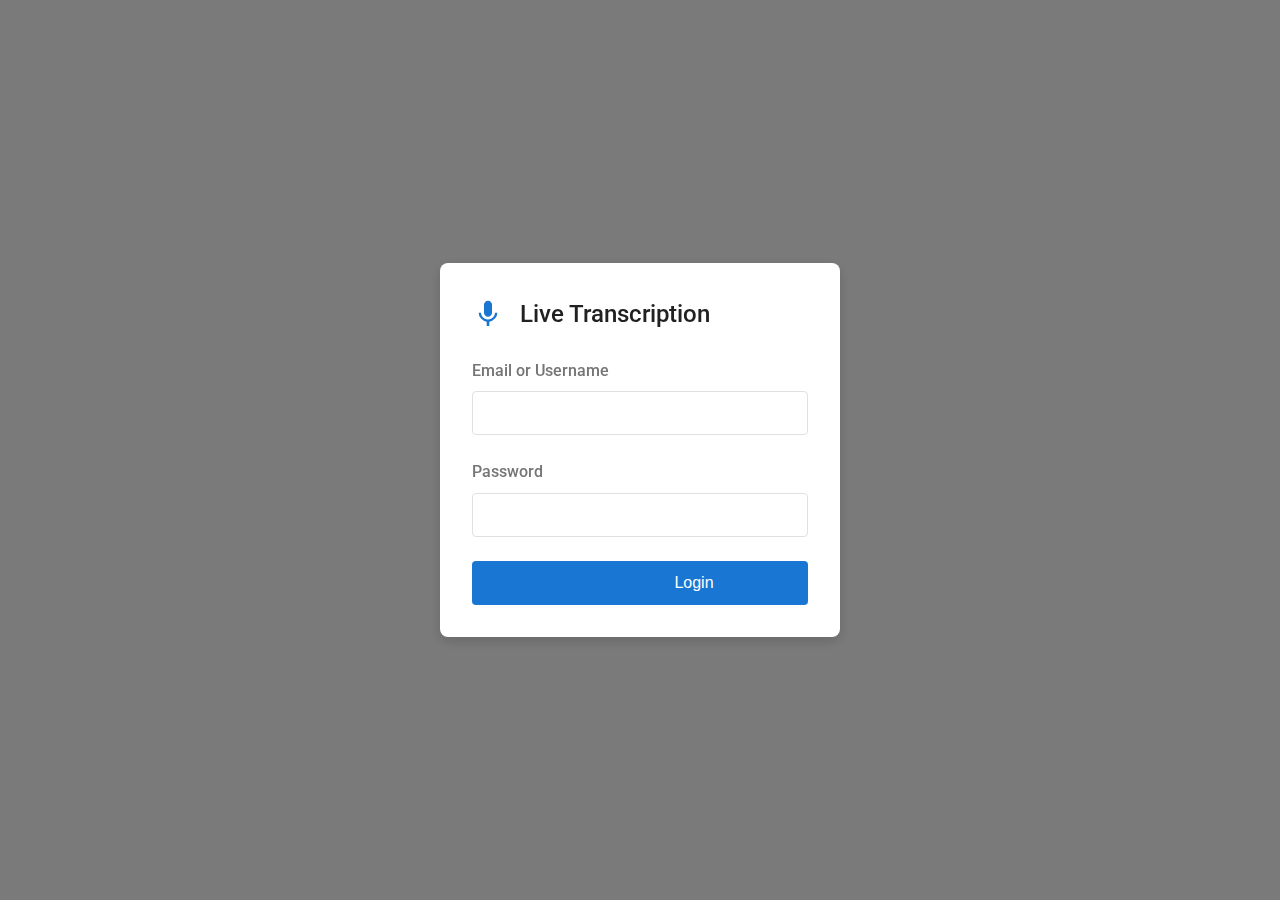
<file: frontend/index.html>
<!DOCTYPE html>
<html lang="en">
<head>
    <meta charset="UTF-8">
    <meta name="viewport" content="width=device-width, initial-scale=1.0">
    <title>Live Speech-to-Text Transcription</title>

    <!-- Google Material Icons -->
    <link href="https://fonts.googleapis.com/icon?family=Material+Icons" rel="stylesheet">
    <link href="https://fonts.googleapis.com/css2?family=Roboto:wght@300;400;500;700&display=swap" rel="stylesheet">

    <!-- Custom Styles -->
    <link rel="stylesheet" href="css/styles.css">
</head>
<body>
    <!-- Login Modal -->
    <div id="loginModal" class="modal">
        <div class="modal-content">
            <div class="modal-header">
                <span class="material-icons">mic</span>
                <h2>Live Transcription</h2>
            </div>
            <form id="loginForm">
                <div class="form-group">
                    <label for="username">Email or Username</label>
                    <input type="text" id="username" name="username" required autocomplete="username">
                </div>
                <div class="form-group">
                    <label for="password">Password</label>
                    <input type="password" id="password" name="password" required autocomplete="current-password">
                </div>
                <button type="submit" class="btn btn-primary">
                    <span class="material-icons">login</span>
                    Login
                </button>
                <div id="loginError" class="error-message"></div>
            </form>
        </div>
    </div>

    <!-- Main App Container -->
    <div id="mainApp" class="hidden">
        <!-- Header -->
        <header class="app-header">
            <div class="header-content">
                <div class="header-left">
                    <span class="material-icons">mic</span>
                    <h1>Live Speech-to-Text</h1>
                </div>
                <div class="header-right">
                    <span id="userEmail" class="user-email"></span>
                    <button id="logoutBtn" class="btn btn-text">
                        <span class="material-icons">logout</span>
                        Logout
                    </button>
                </div>
            </div>
        </header>

        <!-- Main Content -->
        <main class="main-content">
            <!-- Control Panel -->
            <section class="control-panel">
                <div class="controls-row">
                    <div class="control-group">
                        <label for="languageSelect">
                            <span class="material-icons">language</span>
                            Language
                        </label>
                        <select id="languageSelect" class="select-input">
                            <option value="hi-IN">Hindi (हिन्दी)</option>
                            <option value="en-IN">English (India)</option>
                            <option value="ta-IN">Tamil (தமிழ்)</option>
                            <option value="te-IN">Telugu (తెలుగు)</option>
                            <option value="kn-IN">Kannada (ಕನ್ನಡ)</option>
                            <option value="ml-IN">Malayalam (മലയാളം)</option>
                            <option value="mr-IN">Marathi (मराठी)</option>
                            <option value="bn-IN">Bengali (বাংলা)</option>
                            <option value="gu-IN">Gujarati (ગુજરાતી)</option>
                            <option value="pa-IN">Punjabi (ਪੰਜਾਬੀ)</option>
                        </select>
                    </div>

                    <div class="control-group">
                        <label>
                            <span class="material-icons">wifi</span>
                            Status
                        </label>
                        <div id="connectionStatus" class="status-indicator">
                            <span class="status-dot status-disconnected"></span>
                            <span class="status-text">Disconnected</span>
                        </div>
                    </div>
                </div>

                <div class="recording-controls">
                    <button id="startRecordBtn" class="btn btn-record">
                        <span class="material-icons">radio_button_checked</span>
                        Start Recording
                    </button>
                    <button id="stopRecordBtn" class="btn btn-stop hidden">
                        <span class="material-icons">stop</span>
                        Stop Recording
                    </button>
                </div>

                <div id="recordingIndicator" class="recording-indicator hidden">
                    <div class="recording-pulse"></div>
                    <span class="material-icons">mic</span>
                    <span>Recording in progress...</span>
                </div>
            </section>

            <!-- Live Transcription Display -->
            <section class="transcription-display">
                <div class="section-header">
                    <span class="material-icons">subtitles</span>
                    <h2>Live Transcription</h2>
                </div>
                <div id="liveTranscription" class="transcription-box">
                    <p class="placeholder">Start recording to see transcription here...</p>
                </div>
            </section>

            <!-- File Upload Section -->
            <section class="file-upload-section">
                <div class="section-header">
                    <span class="material-icons">upload_file</span>
                    <h2>Upload Audio File</h2>
                </div>
                <div class="upload-container">
                    <div class="upload-controls">
                        <div class="control-group">
                            <label for="uploadLanguageSelect">
                                <span class="material-icons">language</span>
                                Language
                            </label>
                            <select id="uploadLanguageSelect" class="select-input">
                                <option value="hi-IN">Hindi (हिन्दी)</option>
                                <option value="en-IN">English (India)</option>
                                <option value="ta-IN">Tamil (தமிழ்)</option>
                                <option value="te-IN">Telugu (తెలుగు)</option>
                                <option value="kn-IN">Kannada (ಕನ್ನಡ)</option>
                                <option value="ml-IN">Malayalam (മലയാളം)</option>
                                <option value="mr-IN">Marathi (मराठी)</option>
                                <option value="bn-IN">Bengali (বাংলা)</option>
                                <option value="gu-IN">Gujarati (ગુજરાતી)</option>
                                <option value="pa-IN">Punjabi (ਪੰਜਾਬੀ)</option>
                            </select>
                        </div>
                    </div>

                    <div id="dropZone" class="drop-zone">
                        <span class="material-icons">cloud_upload</span>
                        <p>Drag and drop audio file here or click to browse</p>
                        <p class="file-info">Supported formats: WAV, MP3, M4A (Max 25MB)</p>
                        <input type="file" id="audioFileInput" accept="audio/*" hidden>
                        <button id="browseFileBtn" class="btn btn-primary">
                            <span class="material-icons">folder_open</span>
                            Browse Files
                        </button>
                    </div>

                    <div id="uploadProgress" class="upload-progress hidden">
                        <div class="progress-bar">
                            <div id="progressFill" class="progress-fill"></div>
                        </div>
                        <p id="uploadStatus">Uploading...</p>
                    </div>

                    <div id="uploadResult" class="transcription-box hidden">
                        <div class="result-header">
                            <span class="material-icons">check_circle</span>
                            <h3>Transcription Result</h3>
                        </div>
                        <p id="uploadTranscriptionText" class="transcription-text"></p>
                    </div>
                </div>
            </section>

            <!-- Statistics -->
            <section class="statistics">
                <div class="stat-card">
                    <span class="material-icons">library_books</span>
                    <div class="stat-content">
                        <span class="stat-value" id="totalCount">0</span>
                        <span class="stat-label">Total</span>
                    </div>
                </div>
                <div class="stat-card">
                    <span class="material-icons">check_circle</span>
                    <div class="stat-content">
                        <span class="stat-value" id="completedCount">0</span>
                        <span class="stat-label">Completed</span>
                    </div>
                </div>
                <div class="stat-card">
                    <span class="material-icons">error</span>
                    <div class="stat-content">
                        <span class="stat-value" id="failedCount">0</span>
                        <span class="stat-label">Failed</span>
                    </div>
                </div>
                <div class="stat-card">
                    <span class="material-icons">timer</span>
                    <div class="stat-content">
                        <span class="stat-value" id="totalDuration">0</span>
                        <span class="stat-label">Minutes</span>
                    </div>
                </div>
            </section>

            <!-- Transcription History -->
            <section class="history-section">
                <div class="section-header">
                    <span class="material-icons">history</span>
                    <h2>Transcription History</h2>
                    <button id="refreshHistoryBtn" class="btn btn-icon">
                        <span class="material-icons">refresh</span>
                    </button>
                </div>

                <div class="history-filters">
                    <div class="search-box">
                        <span class="material-icons">search</span>
                        <input type="text" id="searchInput" placeholder="Search transcriptions...">
                    </div>
                    <select id="statusFilter" class="select-input">
                        <option value="">All Status</option>
                        <option value="completed">Completed</option>
                        <option value="processing">Processing</option>
                        <option value="failed">Failed</option>
                    </select>
                    <select id="languageFilter" class="select-input">
                        <option value="">All Languages</option>
                        <option value="hi-IN">Hindi</option>
                        <option value="en-IN">English</option>
                        <option value="ta-IN">Tamil</option>
                        <option value="te-IN">Telugu</option>
                        <option value="kn-IN">Kannada</option>
                        <option value="ml-IN">Malayalam</option>
                        <option value="mr-IN">Marathi</option>
                        <option value="bn-IN">Bengali</option>
                        <option value="gu-IN">Gujarati</option>
                        <option value="pa-IN">Punjabi</option>
                    </select>
                </div>

                <div id="historyList" class="history-list">
                    <div class="loading">Loading history...</div>
                </div>

                <div id="pagination" class="pagination hidden">
                    <button id="prevPage" class="btn btn-text">
                        <span class="material-icons">chevron_left</span>
                        Previous
                    </button>
                    <span id="pageInfo">Page 1</span>
                    <button id="nextPage" class="btn btn-text">
                        Next
                        <span class="material-icons">chevron_right</span>
                    </button>
                </div>
            </section>
        </main>

        <!-- Footer -->
        <footer class="app-footer">
            <p>v1.0 - 2025-11-06</p>
        </footer>
    </div>

    <!-- Transcription Detail Modal -->
    <div id="detailModal" class="modal hidden">
        <div class="modal-content modal-large">
            <div class="modal-header">
                <h2>Transcription Details</h2>
                <button class="close-btn" onclick="closeDetailModal()">
                    <span class="material-icons">close</span>
                </button>
            </div>
            <div id="detailContent" class="modal-body">
                <!-- Content loaded dynamically -->
            </div>
        </div>
    </div>

    <!-- Toast Notification -->
    <div id="toast" class="toast hidden">
        <span class="material-icons" id="toastIcon">info</span>
        <span id="toastMessage"></span>
    </div>

    <!-- JavaScript Modules -->
    <script src="js/auth.js"></script>
    <script src="js/api.js"></script>
    <script src="js/websocket.js"></script>
    <script src="js/audio.js"></script>
    <script src="js/ui.js"></script>
    <script src="js/app.js"></script>
</body>
</html>
</file>
<file: frontend/css/styles.css>
/* Global Styles */
* {
    margin: 0;
    padding: 0;
    box-sizing: border-box;
}

:root {
    --primary-color: #1976d2;
    --primary-dark: #1565c0;
    --primary-light: #42a5f5;
    --success-color: #4caf50;
    --error-color: #f44336;
    --warning-color: #ff9800;
    --text-primary: #212121;
    --text-secondary: #757575;
    --bg-primary: #ffffff;
    --bg-secondary: #f5f5f5;
    --border-color: #e0e0e0;
    --shadow: 0 2px 4px rgba(0,0,0,0.1);
    --shadow-lg: 0 4px 12px rgba(0,0,0,0.15);
}

body {
    font-family: 'Roboto', -apple-system, BlinkMacSystemFont, 'Segoe UI', sans-serif;
    background-color: var(--bg-secondary);
    color: var(--text-primary);
    line-height: 1.6;
}

.hidden {
    display: none !important;
}

/* Modal Styles */
.modal {
    position: fixed;
    top: 0;
    left: 0;
    width: 100%;
    height: 100%;
    background-color: rgba(0, 0, 0, 0.5);
    display: flex;
    align-items: center;
    justify-content: center;
    z-index: 1000;
}

.modal-content {
    background-color: var(--bg-primary);
    padding: 2rem;
    border-radius: 8px;
    box-shadow: var(--shadow-lg);
    max-width: 400px;
    width: 90%;
    max-height: 90vh;
    overflow-y: auto;
}

.modal-large {
    max-width: 600px;
}

.modal-header {
    display: flex;
    align-items: center;
    gap: 1rem;
    margin-bottom: 1.5rem;
}

.modal-header .material-icons {
    font-size: 32px;
    color: var(--primary-color);
}

.modal-header h2 {
    font-size: 1.5rem;
    font-weight: 500;
    flex: 1;
}

.close-btn {
    background: none;
    border: none;
    cursor: pointer;
    color: var(--text-secondary);
    padding: 4px;
}

.close-btn:hover {
    color: var(--text-primary);
}

.modal-body {
    margin-top: 1rem;
}

/* Form Styles */
.form-group {
    margin-bottom: 1.5rem;
}

.form-group label {
    display: block;
    margin-bottom: 0.5rem;
    font-weight: 500;
    color: var(--text-secondary);
}

.form-group input {
    width: 100%;
    padding: 0.75rem;
    border: 1px solid var(--border-color);
    border-radius: 4px;
    font-size: 1rem;
    transition: border-color 0.3s;
}

.form-group input:focus {
    outline: none;
    border-color: var(--primary-color);
}

.error-message {
    color: var(--error-color);
    font-size: 0.875rem;
    margin-top: 0.5rem;
    display: block;
}

/* Button Styles */
.btn {
    display: inline-flex;
    align-items: center;
    gap: 0.5rem;
    padding: 0.75rem 1.5rem;
    border: none;
    border-radius: 4px;
    font-size: 1rem;
    font-weight: 500;
    cursor: pointer;
    transition: all 0.3s;
    text-decoration: none;
}

.btn .material-icons {
    font-size: 20px;
}

.btn-primary {
    background-color: var(--primary-color);
    color: white;
    width: 100%;
    justify-content: center;
}

.btn-primary:hover {
    background-color: var(--primary-dark);
}

.btn-record {
    background-color: var(--error-color);
    color: white;
}

.btn-record:hover {
    background-color: #d32f2f;
}

.btn-stop {
    background-color: var(--text-secondary);
    color: white;
}

.btn-stop:hover {
    background-color: #616161;
}

.btn-text {
    background-color: transparent;
    color: var(--primary-color);
    padding: 0.5rem 1rem;
}

.btn-text:hover {
    background-color: rgba(25, 118, 210, 0.1);
}

.btn-icon {
    padding: 0.5rem;
    min-width: auto;
}

.btn:disabled {
    opacity: 0.6;
    cursor: not-allowed;
}

/* Header */
.app-header {
    background-color: var(--primary-color);
    color: white;
    padding: 1rem 2rem;
    box-shadow: var(--shadow);
}

.header-content {
    max-width: 1200px;
    margin: 0 auto;
    display: flex;
    justify-content: space-between;
    align-items: center;
}

.header-left {
    display: flex;
    align-items: center;
    gap: 1rem;
}

.header-left .material-icons {
    font-size: 32px;
}

.header-left h1 {
    font-size: 1.5rem;
    font-weight: 500;
}

.header-right {
    display: flex;
    align-items: center;
    gap: 1rem;
}

.user-email {
    font-size: 0.9rem;
}

.header-right .btn-text {
    color: white;
}

.header-right .btn-text:hover {
    background-color: rgba(255, 255, 255, 0.1);
}

/* Main Content */
.main-content {
    max-width: 1200px;
    margin: 0 auto;
    padding: 2rem;
}

/* Control Panel */
.control-panel {
    background-color: var(--bg-primary);
    padding: 1.5rem;
    border-radius: 8px;
    box-shadow: var(--shadow);
    margin-bottom: 2rem;
}

.controls-row {
    display: flex;
    gap: 2rem;
    margin-bottom: 1.5rem;
    flex-wrap: wrap;
}

.control-group {
    flex: 1;
    min-width: 200px;
}

.control-group label {
    display: flex;
    align-items: center;
    gap: 0.5rem;
    margin-bottom: 0.5rem;
    font-weight: 500;
    color: var(--text-secondary);
}

.select-input {
    width: 100%;
    padding: 0.75rem;
    border: 1px solid var(--border-color);
    border-radius: 4px;
    font-size: 1rem;
    background-color: white;
    cursor: pointer;
}

.select-input:focus {
    outline: none;
    border-color: var(--primary-color);
}

.status-indicator {
    display: flex;
    align-items: center;
    gap: 0.5rem;
    padding: 0.75rem;
    background-color: var(--bg-secondary);
    border-radius: 4px;
}

.status-dot {
    width: 10px;
    height: 10px;
    border-radius: 50%;
}

.status-connected {
    background-color: var(--success-color);
    animation: pulse 2s infinite;
}

.status-disconnected {
    background-color: var(--text-secondary);
}

.status-text {
    font-size: 0.9rem;
}

@keyframes pulse {
    0%, 100% {
        opacity: 1;
    }
    50% {
        opacity: 0.5;
    }
}

.recording-controls {
    display: flex;
    gap: 1rem;
    justify-content: center;
}

.recording-indicator {
    display: flex;
    align-items: center;
    justify-content: center;
    gap: 0.5rem;
    padding: 1rem;
    background-color: rgba(244, 67, 54, 0.1);
    border-radius: 4px;
    margin-top: 1rem;
    color: var(--error-color);
}

.recording-pulse {
    width: 12px;
    height: 12px;
    background-color: var(--error-color);
    border-radius: 50%;
    animation: pulse 1s infinite;
}

/* Transcription Display */
.transcription-display {
    background-color: var(--bg-primary);
    padding: 1.5rem;
    border-radius: 8px;
    box-shadow: var(--shadow);
    margin-bottom: 2rem;
}

.section-header {
    display: flex;
    align-items: center;
    gap: 0.5rem;
    margin-bottom: 1rem;
}

.section-header .material-icons {
    color: var(--primary-color);
}

.section-header h2 {
    font-size: 1.25rem;
    font-weight: 500;
    flex: 1;
}

.transcription-box {
    min-height: 150px;
    padding: 1.5rem;
    background-color: var(--bg-secondary);
    border-radius: 4px;
    font-size: 1.1rem;
    line-height: 1.8;
}

.transcription-box .placeholder {
    color: var(--text-secondary);
    font-style: italic;
}

.transcription-box .transcription-text {
    color: var(--text-primary);
}

/* Statistics */
.statistics {
    display: grid;
    grid-template-columns: repeat(auto-fit, minmax(200px, 1fr));
    gap: 1rem;
    margin-bottom: 2rem;
}

.stat-card {
    background-color: var(--bg-primary);
    padding: 1.5rem;
    border-radius: 8px;
    box-shadow: var(--shadow);
    display: flex;
    align-items: center;
    gap: 1rem;
}

.stat-card .material-icons {
    font-size: 40px;
    color: var(--primary-color);
}

.stat-content {
    display: flex;
    flex-direction: column;
}

.stat-value {
    font-size: 1.5rem;
    font-weight: 700;
    color: var(--text-primary);
}

.stat-label {
    font-size: 0.875rem;
    color: var(--text-secondary);
    text-transform: uppercase;
}

/* History Section */
.history-section {
    background-color: var(--bg-primary);
    padding: 1.5rem;
    border-radius: 8px;
    box-shadow: var(--shadow);
}

.history-filters {
    display: flex;
    gap: 1rem;
    margin-bottom: 1.5rem;
    flex-wrap: wrap;
}

.search-box {
    flex: 1;
    min-width: 200px;
    position: relative;
    display: flex;
    align-items: center;
}

.search-box .material-icons {
    position: absolute;
    left: 12px;
    color: var(--text-secondary);
}

.search-box input {
    width: 100%;
    padding: 0.75rem 0.75rem 0.75rem 3rem;
    border: 1px solid var(--border-color);
    border-radius: 4px;
    font-size: 1rem;
}

.search-box input:focus {
    outline: none;
    border-color: var(--primary-color);
}

.history-list {
    min-height: 200px;
}

.history-item {
    background-color: var(--bg-secondary);
    padding: 1rem;
    border-radius: 4px;
    margin-bottom: 1rem;
    display: flex;
    justify-content: space-between;
    align-items: flex-start;
    gap: 1rem;
    transition: background-color 0.3s;
    cursor: pointer;
}

.history-item:hover {
    background-color: #eeeeee;
}

.history-item-content {
    flex: 1;
}

.history-item-header {
    display: flex;
    align-items: center;
    gap: 0.5rem;
    margin-bottom: 0.5rem;
}

.history-item-header .material-icons {
    font-size: 20px;
    color: var(--primary-color);
}

.history-item-text {
    font-size: 1rem;
    color: var(--text-primary);
    margin-bottom: 0.5rem;
    overflow: hidden;
    text-overflow: ellipsis;
    display: -webkit-box;
    -webkit-line-clamp: 2;
    -webkit-box-orient: vertical;
}

.history-item-meta {
    display: flex;
    gap: 1rem;
    font-size: 0.875rem;
    color: var(--text-secondary);
    flex-wrap: wrap;
}

.meta-item {
    display: flex;
    align-items: center;
    gap: 0.25rem;
}

.meta-item .material-icons {
    font-size: 16px;
}

.status-badge {
    padding: 0.25rem 0.5rem;
    border-radius: 12px;
    font-size: 0.75rem;
    font-weight: 500;
}

.status-completed {
    background-color: rgba(76, 175, 80, 0.1);
    color: var(--success-color);
}

.status-processing {
    background-color: rgba(255, 152, 0, 0.1);
    color: var(--warning-color);
}

.status-failed {
    background-color: rgba(244, 67, 54, 0.1);
    color: var(--error-color);
}

.history-item-actions {
    display: flex;
    gap: 0.5rem;
}

.action-btn {
    padding: 0.5rem;
    border: none;
    background: none;
    cursor: pointer;
    color: var(--text-secondary);
    border-radius: 4px;
    transition: all 0.3s;
}

.action-btn:hover {
    background-color: rgba(0, 0, 0, 0.05);
    color: var(--text-primary);
}

.action-btn .material-icons {
    font-size: 20px;
}

.loading {
    text-align: center;
    padding: 2rem;
    color: var(--text-secondary);
}

.empty-state {
    text-align: center;
    padding: 3rem 1rem;
    color: var(--text-secondary);
}

.empty-state .material-icons {
    font-size: 64px;
    color: var(--border-color);
    margin-bottom: 1rem;
}

/* Pagination */
.pagination {
    display: flex;
    justify-content: center;
    align-items: center;
    gap: 1rem;
    margin-top: 1.5rem;
    padding-top: 1.5rem;
    border-top: 1px solid var(--border-color);
}

#pageInfo {
    color: var(--text-secondary);
    font-size: 0.9rem;
}

/* Footer */
.app-footer {
    text-align: center;
    padding: 1rem;
    color: var(--text-secondary);
    font-size: 0.875rem;
}

/* Toast Notification */
.toast {
    position: fixed;
    bottom: 2rem;
    right: 2rem;
    background-color: var(--text-primary);
    color: white;
    padding: 1rem 1.5rem;
    border-radius: 4px;
    box-shadow: var(--shadow-lg);
    display: flex;
    align-items: center;
    gap: 0.75rem;
    max-width: 400px;
    animation: slideIn 0.3s ease-out;
    z-index: 2000;
}

@keyframes slideIn {
    from {
        transform: translateX(100%);
        opacity: 0;
    }
    to {
        transform: translateX(0);
        opacity: 1;
    }
}

.toast.success {
    background-color: var(--success-color);
}

.toast.error {
    background-color: var(--error-color);
}

.toast.warning {
    background-color: var(--warning-color);
}

/* File Upload Section */
.file-upload-section {
    background-color: var(--bg-primary);
    border-radius: 8px;
    padding: 1.5rem;
    margin-bottom: 2rem;
    box-shadow: var(--shadow);
}

.upload-container {
    margin-top: 1rem;
}

.upload-controls {
    margin-bottom: 1.5rem;
}

.drop-zone {
    border: 2px dashed var(--border-color);
    border-radius: 8px;
    padding: 3rem 2rem;
    text-align: center;
    background-color: var(--bg-secondary);
    transition: all 0.3s ease;
    cursor: pointer;
}

.drop-zone:hover {
    border-color: var(--primary-color);
    background-color: rgba(25, 118, 210, 0.05);
}

.drop-zone.drag-over {
    border-color: var(--primary-color);
    background-color: rgba(25, 118, 210, 0.1);
}

.drop-zone .material-icons {
    font-size: 64px;
    color: var(--primary-color);
    margin-bottom: 1rem;
}

.drop-zone p {
    margin: 0.5rem 0;
    color: var(--text-primary);
}

.drop-zone .file-info {
    font-size: 0.875rem;
    color: var(--text-secondary);
    margin-bottom: 1rem;
}

.upload-progress {
    margin-top: 1.5rem;
    padding: 1rem;
    background-color: var(--bg-secondary);
    border-radius: 8px;
}

.progress-bar {
    width: 100%;
    height: 8px;
    background-color: var(--border-color);
    border-radius: 4px;
    overflow: hidden;
    margin-bottom: 0.5rem;
}

.progress-fill {
    height: 100%;
    background-color: var(--primary-color);
    transition: width 0.3s ease;
    width: 0%;
}

#uploadStatus {
    text-align: center;
    color: var(--text-secondary);
    font-size: 0.875rem;
    margin: 0;
}

#uploadResult {
    margin-top: 1.5rem;
}

.result-header {
    display: flex;
    align-items: center;
    gap: 0.5rem;
    margin-bottom: 1rem;
    color: var(--success-color);
}

.result-header .material-icons {
    font-size: 24px;
}

.result-header h3 {
    font-size: 1.125rem;
    font-weight: 500;
    margin: 0;
}

/* Responsive Design */
@media (max-width: 768px) {
    .main-content {
        padding: 1rem;
    }

    .header-content {
        padding: 0;
    }

    .header-left h1 {
        font-size: 1.2rem;
    }

    .user-email {
        display: none;
    }

    .controls-row {
        flex-direction: column;
    }

    .recording-controls {
        flex-direction: column;
    }

    .statistics {
        grid-template-columns: repeat(2, 1fr);
    }

    .history-filters {
        flex-direction: column;
    }

    .history-item {
        flex-direction: column;
    }

    .history-item-actions {
        width: 100%;
        justify-content: flex-end;
    }

    .modal-content {
        width: 95%;
        padding: 1.5rem;
    }

    .toast {
        right: 1rem;
        left: 1rem;
        bottom: 1rem;
    }

    .drop-zone {
        padding: 2rem 1rem;
    }

    .drop-zone .material-icons {
        font-size: 48px;
    }
}

@media (max-width: 480px) {
    .statistics {
        grid-template-columns: 1fr;
    }
}
</file>
